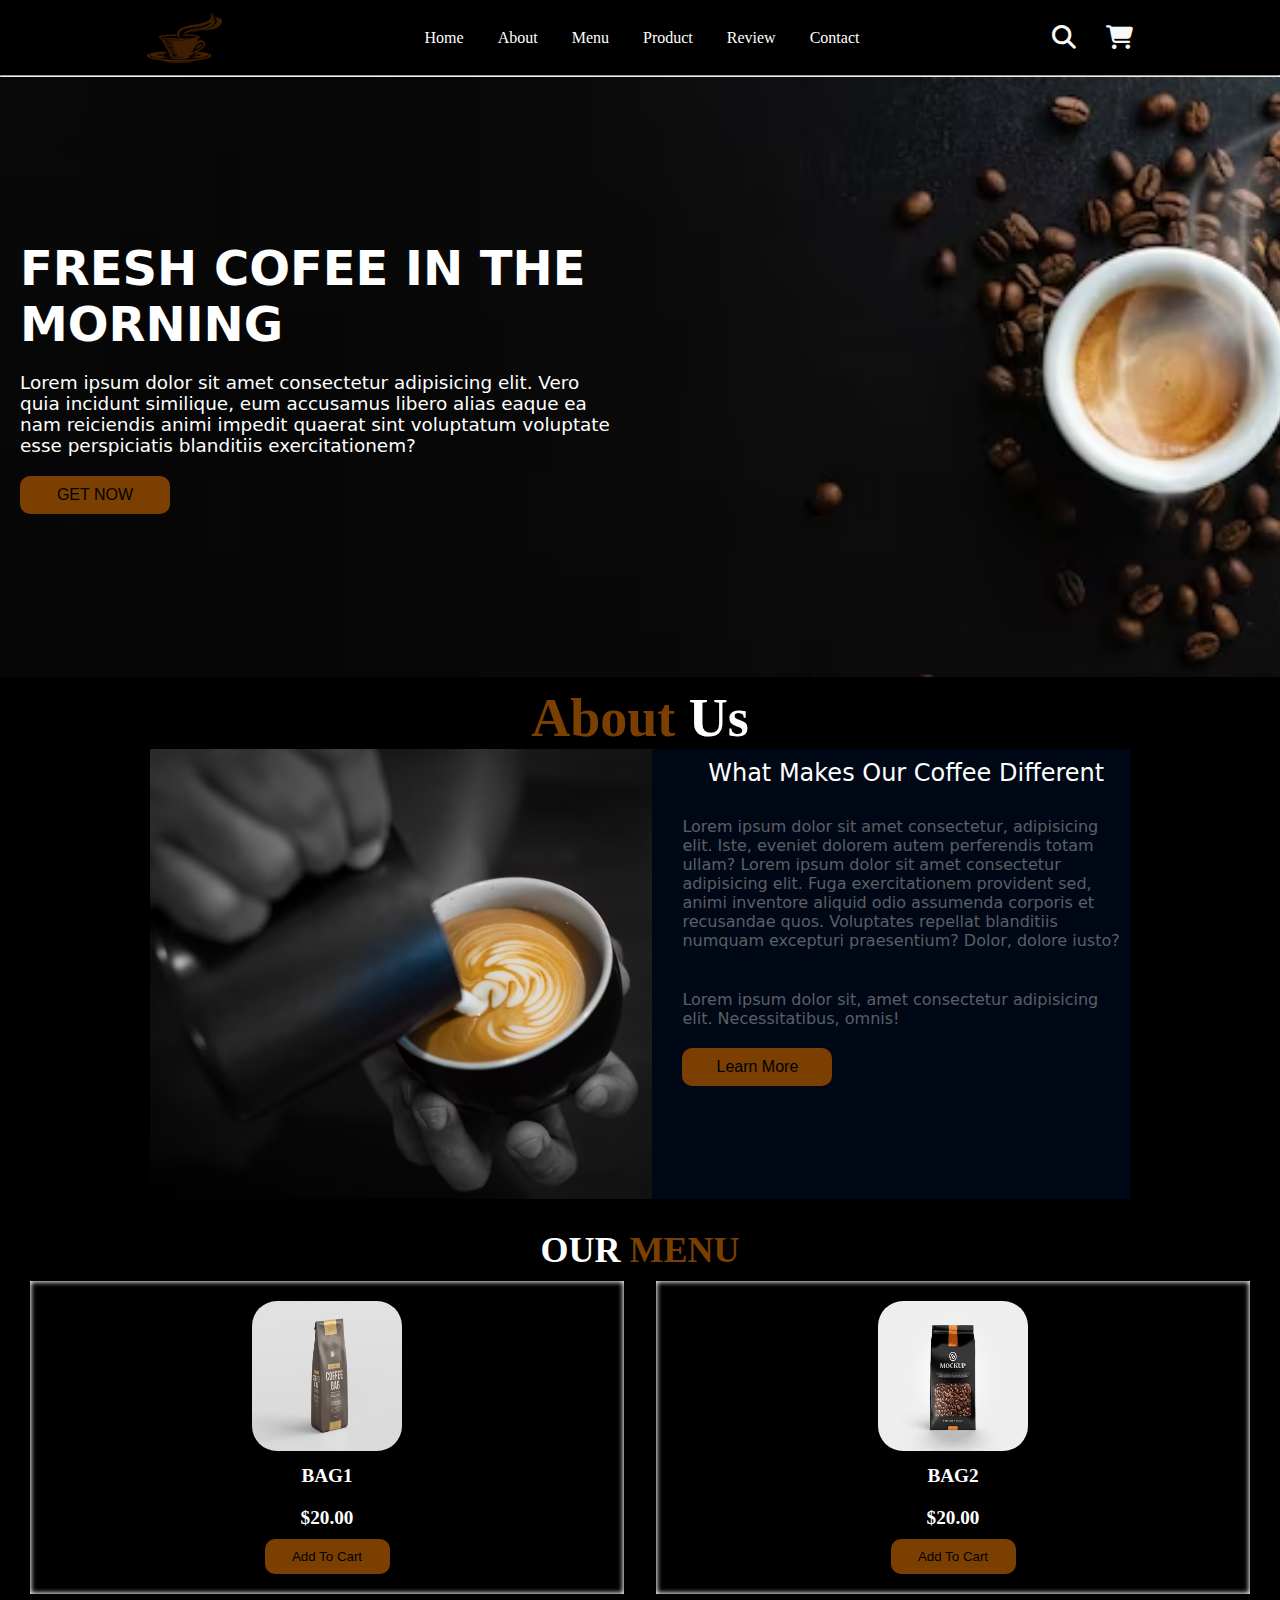
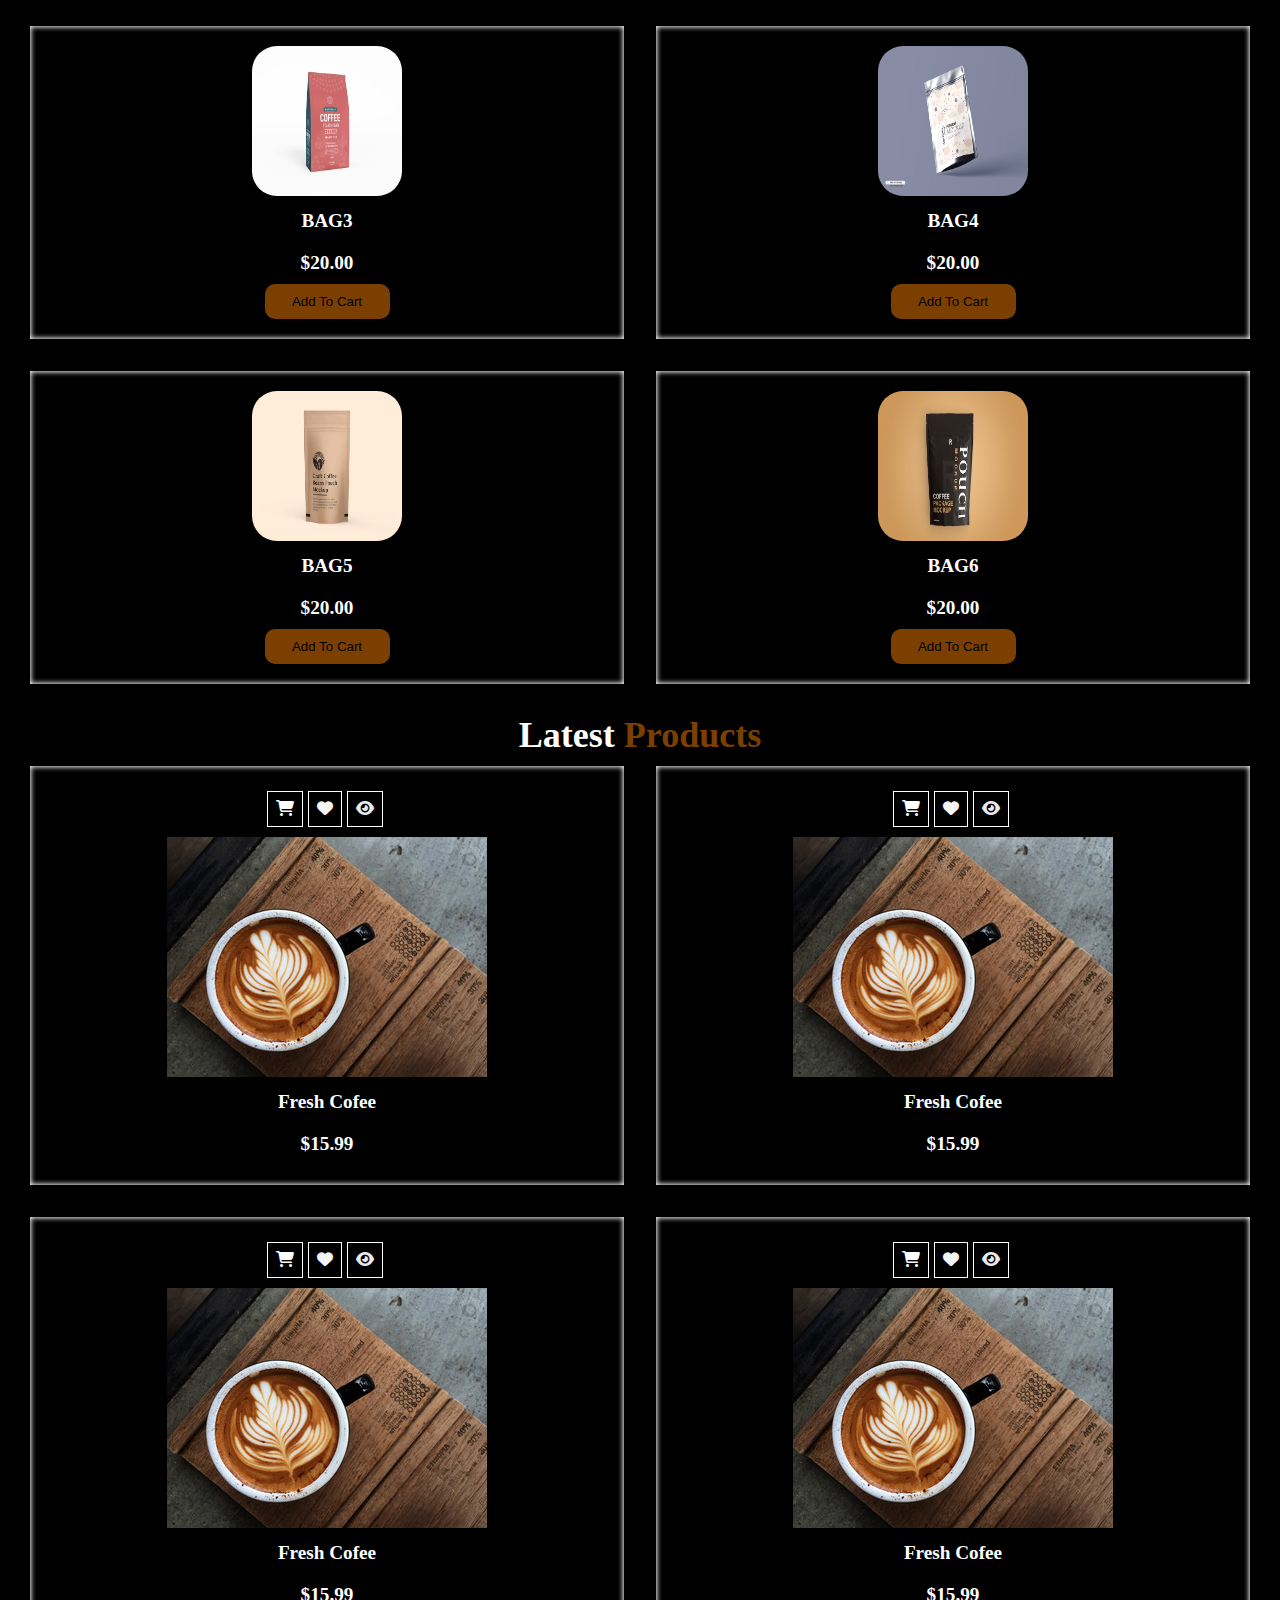
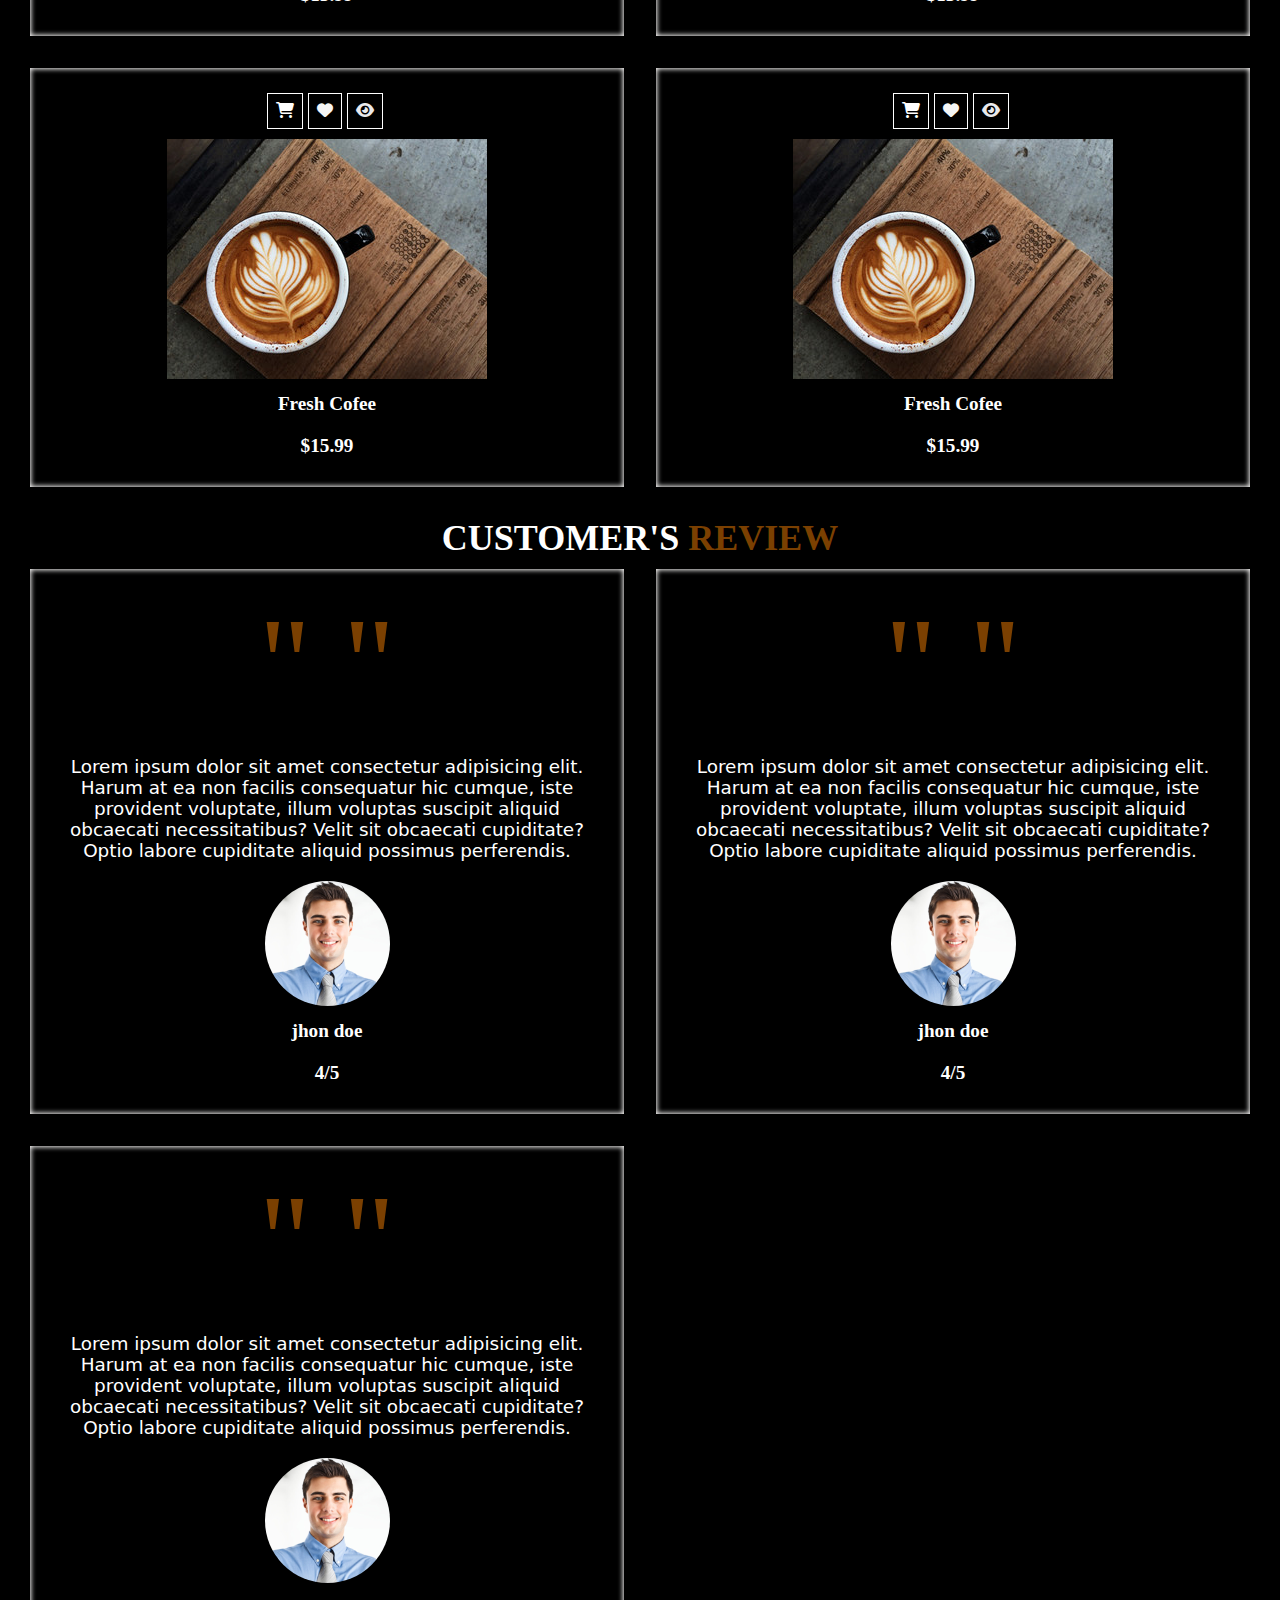
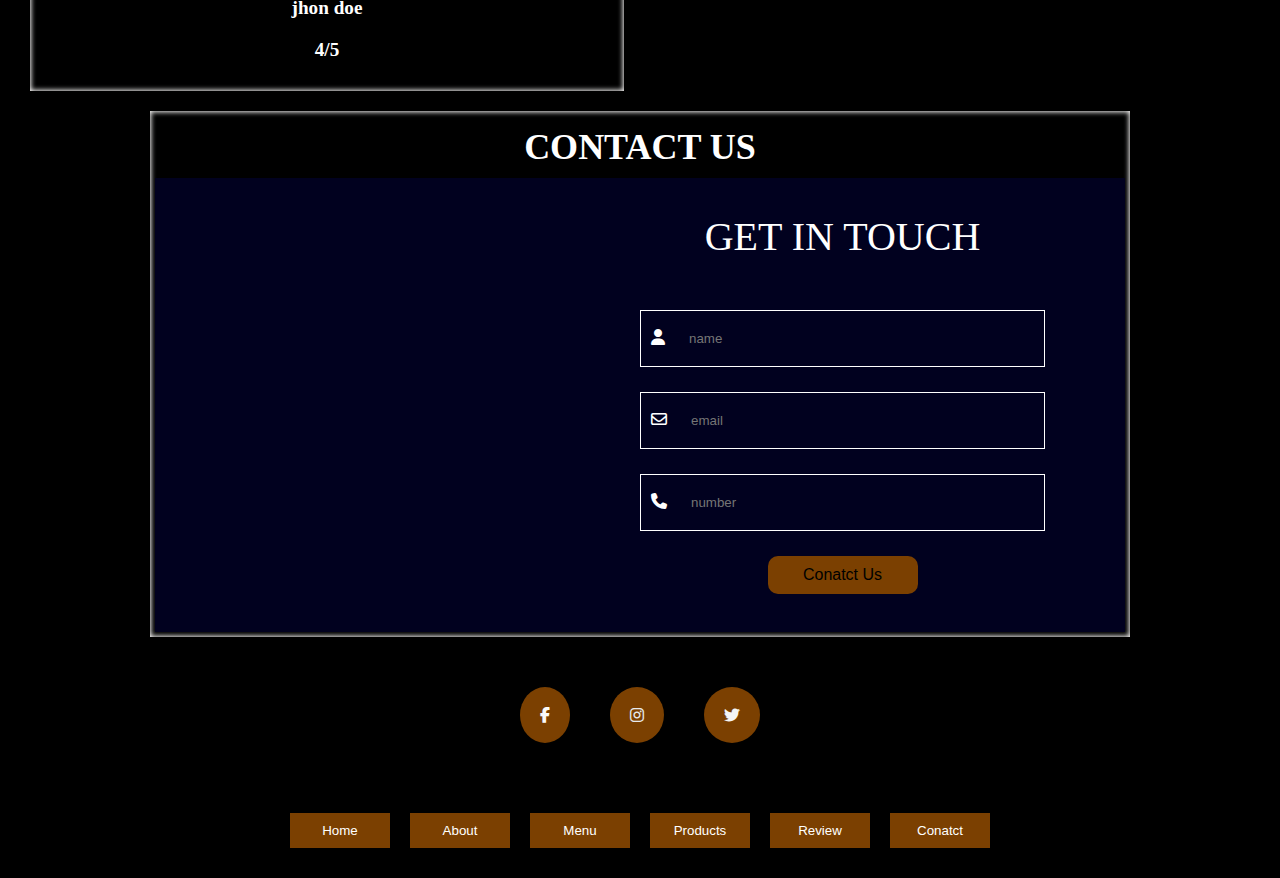
<file: index.html>
<!DOCTYPE html>
<html lang="en">

<head>
    <meta charset="UTF-8">
    <meta name="viewport" content="width=device-width, initial-scale=1.0">
    <title>Document</title>
    <link rel="stylesheet" href="home.css">
    <link rel="stylesheet" href="https://cdnjs.cloudflare.com/ajax/libs/font-awesome/6.4.0/css/all.min.css">
</head>

<body>
    <nav class="navbar">
       
       
        <div class="logo-container"> <img src="logo.png" alt="" class="logo"></div>
        <div class="list">
            <ul>
            <a href="#home">Home</a>
            <a href="#about">About</a>
            <a href="#menu">Menu</a>
            <a href="#product">Product</a>
            <a href="#review">Review</a>
            <a href="#contact">Contact</a>

            </ul>
        </div>
        <div class="right-box"><i class="fa-solid fa-magnifying-glass search fa-xl" style="color: #fafafa;"></i>
            <i class="fa-solid fa-cart-shopping fa-xl" style="color: #f7f7f7;"></i>
            <div class="icon"> <i class="fa-solid fa-bars fa-xl nav-icon right-box" style="color: #e4e7ec;"></i></div>
                
        </div>
        <!-- <div class="option-container">
            <div class="list2">
                 <li>Home</li>
                 <li>About</li>
                 <li>Menu</li>
                 <li>Products</li>
                 <li>Review</li>
                 <li>Conatct</li>
             </div> -->
       
    </nav>
    <div class="option-container">
        <div class="list2">
            <a href="#home">Home</a>
            <a href="#about">About</a>
            <a href="#menu">Menu</a>
            <a href="#product">Product</a>
            <a href="#review">Review</a>
            <a href="#contact">Contact</a>
            
         </div>
    </div>
    <hr>
    <header id="home">
        <div class="textbox">

            <h1>FRESH COFEE IN THE MORNING </h1>
            <p>Lorem ipsum dolor sit amet consectetur adipisicing elit. Vero quia incidunt similique, eum accusamus
                libero
                alias eaque ea nam reiciendis animi impedit quaerat sint voluptatum voluptate esse perspiciatis
                blanditiis
                exercitationem?</p>
            <button class="get">GET NOW</button>
        </div>
    </header>
    <div class="about" id="about">
        <div class="about-text">
            <h2>About <span class="us">Us</span></h2>
        </div>
        <div class="content">
            <div class="image"></div>
            <div class="text-content">
                <p class="head">What Makes Our Coffee Different</p>
                <p class="body">Lorem ipsum dolor sit amet consectetur, adipisicing elit. Iste, eveniet dolorem autem
                    perferendis totam ullam? Lorem ipsum dolor sit amet consectetur adipisicing elit. Fuga
                    exercitationem provident sed, animi inventore aliquid odio assumenda corporis et recusandae quos.
                    Voluptates repellat blanditiis numquam excepturi praesentium? Dolor, dolore iusto?</p>
                <p class="body">Lorem ipsum dolor sit, amet consectetur adipisicing elit. Necessitatibus, omnis!</p>
                <button class="get">Learn More</button>
            </div>
        </div>
    </div>
    <div class="menu-section" id="menu">
        <div class="our-menu">
            <h2>OUR <SPan class="menu">MENU</SPan></h2>
        </div>

        <div class="box-container">

            <div class="product">
                <img src="bag1.avif" alt="" class="thumb">
                <div class="description">BAG1</div>
                <div class="price">$20.00</div>
                <button class="add">Add To Cart</button>
            </div>

            <div class="product">
                <img src="bag2.avif" alt="" class="thumb">
                <div class="description">BAG2</div>
                <div class="price">$20.00</div>
                <button class="add">Add To Cart</button>
            </div>

            <div class="product">
                <img src="bag3.avif" alt="" class="thumb">
                <div class="description">BAG3</div>
                <div class="price">$20.00</div>
                <button class="add">Add To Cart</button>
            </div>

            <div class="product">
                <img src="bag4.avif" alt="" class="thumb">
                <div class="description">BAG4</div>
                <div class="price">$20.00</div>
                <button class="add">Add To Cart</button>
            </div>

            <div class="product">
                <img src="bag5.avif" alt="" class="thumb">
                <div class="description">BAG5</div>
                <div class="price">$20.00</div>
                <button class="add">Add To Cart</button>
            </div>

            <div class="product">
                <img src="bag6.avif" alt="" class="thumb">
                <div class="description">BAG6</div>
                <div class="price">$20.00</div>
                <button class="add">Add To Cart</button>
            </div>

        </div>


    </div>

    <div class="product-section menu-section" id="product">
        <div class="our-menu">
            <h2>Latest <SPan class="menu">Products</SPan></h2>
        </div>
        <div class="box-container">
            <div class="product1">
                <div class="top-icons">
                    <div class="cart border cursor"><i class="fa-solid fa-cart-shopping" style="color: #ffffff;"></i>
                    </div>
                    <div class="heart border cursor"><i class="fa-solid fa-heart" style="color: #f5f5f5;"></i></div>
                    <div class="eye border cursor"><i class="fa-solid fa-eye" style="color: #eaeaec;"></i></div>
                </div>
                <img src="coffee.jpg" alt="">
                <div class="description">Fresh Cofee</div>
                <div class="price">$15.99</div>

            </div>
            <div class="product1">
                <div class="top-icons">
                    <div class="cart border"><i class="fa-solid fa-cart-shopping" style="color: #ffffff;"></i></div>
                    <div class="heart border"><i class="fa-solid fa-heart" style="color: #f5f5f5;"></i></div>
                    <div class="eye border"><i class="fa-solid fa-eye" style="color: #eaeaec;"></i></div>
                </div>
                <img src="coffee.jpg" alt="">
                <div class="description">Fresh Cofee</div>
                <div class="price">$15.99</div>

            </div>
            <div class="product1">
                <div class="top-icons">
                    <div class="cart border"><i class="fa-solid fa-cart-shopping" style="color: #ffffff;"></i></div>
                    <div class="heart border"><i class="fa-solid fa-heart" style="color: #f5f5f5;"></i></div>
                    <div class="eye border"><i class="fa-solid fa-eye" style="color: #eaeaec;"></i></div>
                </div>
                <img src="coffee.jpg" alt="">
                <div class="description">Fresh Cofee</div>
                <div class="price">$15.99</div>

            </div>
            <div class="product1">
                <div class="top-icons">
                    <div class="cart border"><i class="fa-solid fa-cart-shopping" style="color: #ffffff;"></i></div>
                    <div class="heart border"><i class="fa-solid fa-heart" style="color: #f5f5f5;"></i></div>
                    <div class="eye border"><i class="fa-solid fa-eye" style="color: #eaeaec;"></i></div>
                </div>
                <img src="coffee.jpg" alt="">
                <div class="description">Fresh Cofee</div>
                <div class="price">$15.99</div>

            </div>
            <div class="product1">
                <div class="top-icons">
                    <div class="cart border"><i class="fa-solid fa-cart-shopping" style="color: #ffffff;"></i></div>
                    <div class="heart border"><i class="fa-solid fa-heart" style="color: #f5f5f5;"></i></div>
                    <div class="eye border"><i class="fa-solid fa-eye" style="color: #eaeaec;"></i></div>
                </div>
                <img src="coffee.jpg" alt="">
                <div class="description">Fresh Cofee</div>
                <div class="price">$15.99</div>

            </div>
            <div class="product1">
                <div class="top-icons">
                    <div class="cart border"><i class="fa-solid fa-cart-shopping" style="color: #ffffff;"></i></div>
                    <div class="heart border"><i class="fa-solid fa-heart" style="color: #f5f5f5;"></i></div>
                    <div class="eye border"><i class="fa-solid fa-eye" style="color: #eaeaec;"></i></div>
                </div>
                <img src="coffee.jpg" alt="">
                <div class="description">Fresh Cofee</div>
                <div class="price">$15.99</div>

            </div>
        </div>

    </div>
    <div class="review-section menu-section" id="review">
        <div class="review-header brown">
            <h2>CUSTOMER'S <span class="brown">REVIEW</span></h2>
        </div>
        <div class="review-container">
            <div class="review">
                <div class="colin brown">" "</div>
                <div class="review-text white">
                    <p>Lorem ipsum dolor sit amet consectetur adipisicing elit. Harum at ea non facilis consequatur hic
                        cumque, iste provident voluptate, illum voluptas suscipit aliquid obcaecati necessitatibus?
                        Velit
                        sit obcaecati cupiditate? Optio labore cupiditate aliquid possimus perferendis.</p>
                </div>
                <img src="jhon doe.jpg" alt="" class="picture">
                <div class="name white">jhon doe</div>
                <div class="rating white">4/5</div>
            </div>

            <div class="review">
                <div class="colin brown">" "</div>
                <div class="review-text white">
                    <p>Lorem ipsum dolor sit amet consectetur adipisicing elit. Harum at ea non facilis consequatur hic
                        cumque, iste provident voluptate, illum voluptas suscipit aliquid obcaecati necessitatibus?
                        Velit
                        sit obcaecati cupiditate? Optio labore cupiditate aliquid possimus perferendis.</p>
                </div>
                <img src="jhon doe.jpg" alt="" class="picture">
                <div class="name white">jhon doe</div>
                <div class="rating white">4/5</div>
            </div>

            <div class="review">
                <div class="colin brown">" "</div>
                <div class="review-text white">
                    <p>Lorem ipsum dolor sit amet consectetur adipisicing elit. Harum at ea non facilis consequatur hic
                        cumque, iste provident voluptate, illum voluptas suscipit aliquid obcaecati necessitatibus?
                        Velit
                        sit obcaecati cupiditate? Optio labore cupiditate aliquid possimus perferendis.</p>
                </div>
                <img src="jhon doe.jpg" alt="" class="picture">
                <div class="name white">jhon doe</div>
                <div class="rating white">4/5</div>
            </div>
        </div>
    </div>
    <div class="contact" id="contact">
        <div class="head">
            <h2>CONTACT <SPAn>US</SPAn></h2>
        </div>
        <div class="contact-container">

            <div class="map"><iframe class="map2"
                    src="https://www.google.com/maps/embed?pb=!1m18!1m12!1m3!1d14483.627668302954!2d67.02526040647682!3d24.832856673981677!2m3!1f0!2f0!3f0!3m2!1i1024!2i768!4f13.1!3m3!1m2!1s0x3eb33dc61b4f71d1%3A0x4e2daff1a9ab25e2!2sCliff%20Shopping%20Mall!5e0!3m2!1sen!2s!4v1688999834595!5m2!1sen!2s"
                    width="600" height="450" style="border:0;" allowfullscreen="" loading="lazy"
                    referrerpolicy="no-referrer-when-downgrade"></iframe></div>

            <div class="info">
                <div class="touch white">GET IN TOUCH</div>
                <form action="">

                    <div class="NAME border padd">
                        <i class="fa-solid fa-user" style="color: #ffffff;"></i> <input type="text" placeholder="name">
                    </div>
                    <div class="email border padd"><i class="fa-regular fa-envelope" style="color: #ffffff;"></i>
                        <input type="email" placeholder="email">
                    </div>
                    <div class="number border padd"><i class="fa-solid fa-phone" style="color: #ffffff;"></i>
                        <input type="number" placeholder="number">
                    </div>
                    <div class="contact-button"><button class="get">Conatct Us</button></div>
                </form>
            </div>

        </div>

    </div>
    <footer>
        <div class="social">
            <i class="fa-brands fa-facebook-f" style="color: #fafafa;"></i>
            <i class="fa-brands fa-instagram" style="color: #e7eaee;"></i>
            <i class="fa-brands fa-twitter" style="color: #f4f5f6;"></i>

        </div>
        <div class="nav2">
            <button>Home</button>
            <button>About</button>
            <button>Menu</button>
            <button>Products</button>
            <button>Review</button>
            <button>Conatct</button>


        </div>
        <div class="cc"></div>
    </footer>
    <script src="js.js"></script>
</body>

</html>
</file>
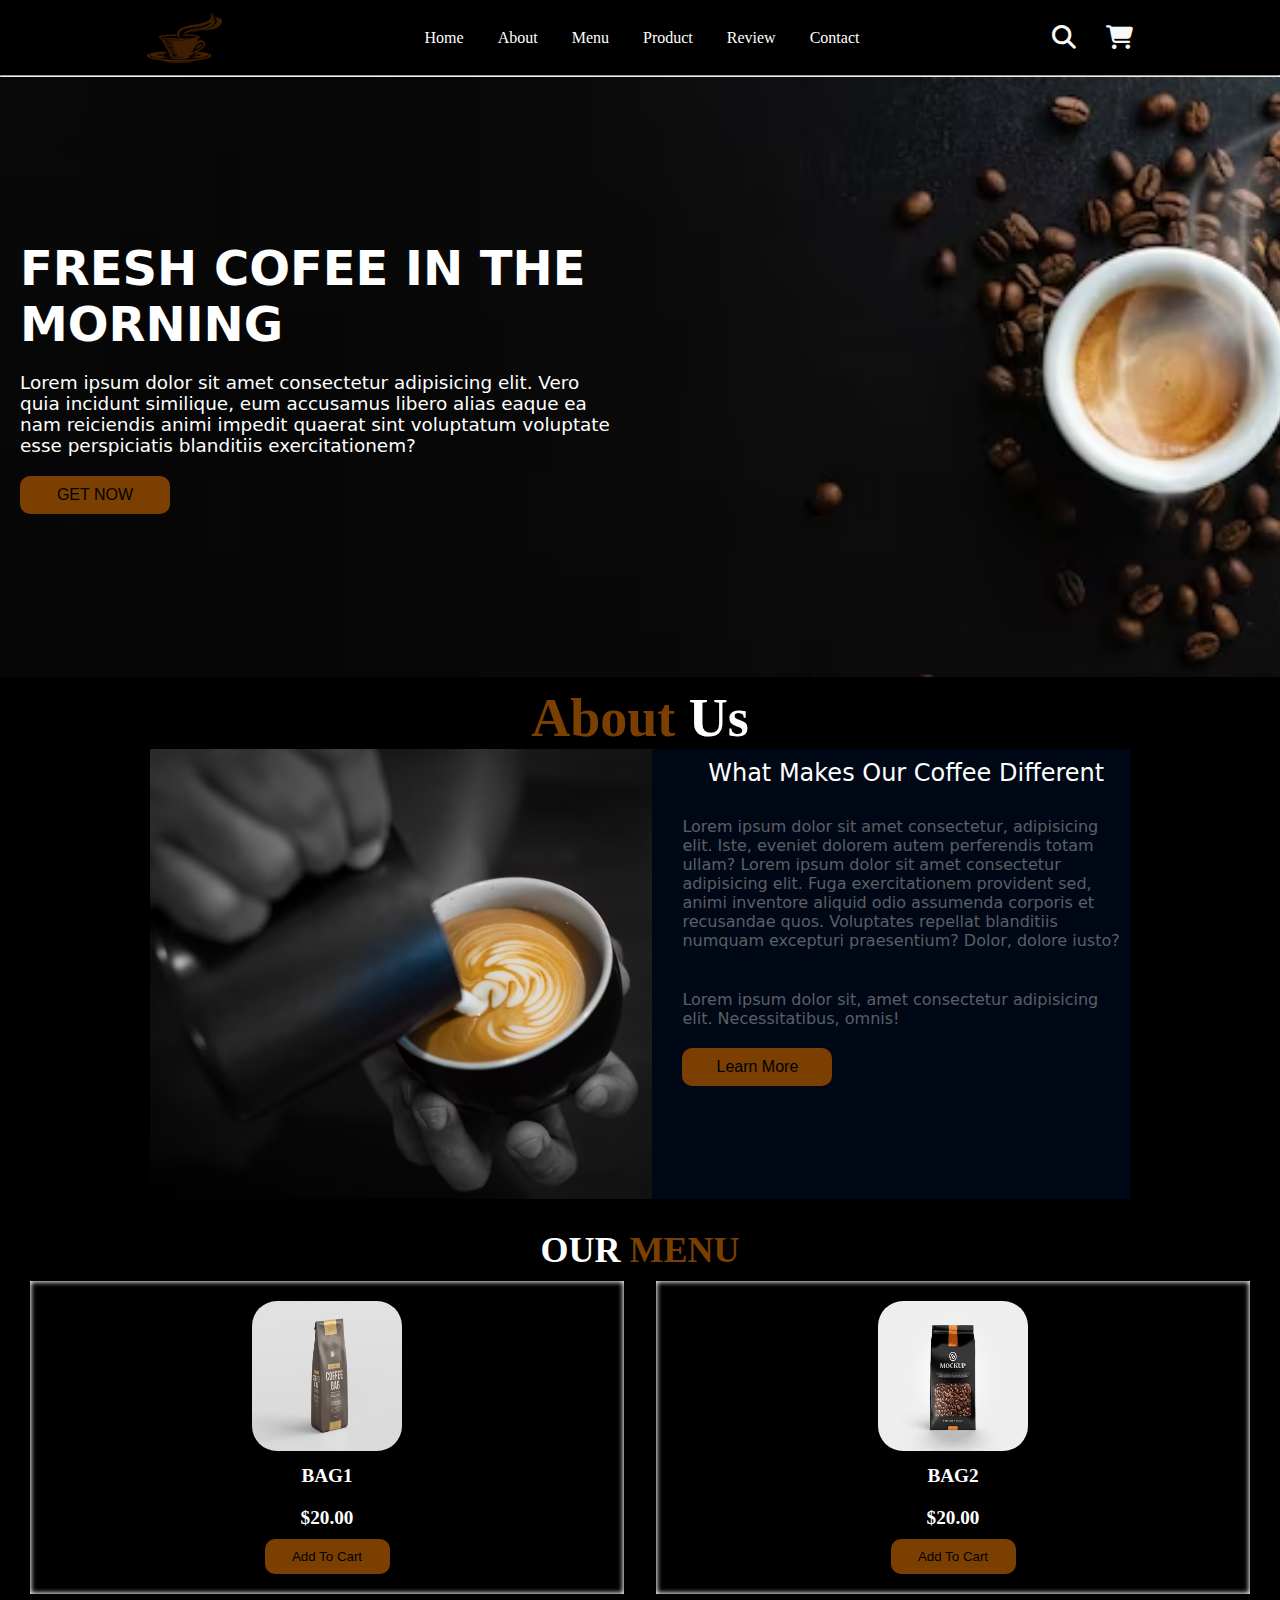
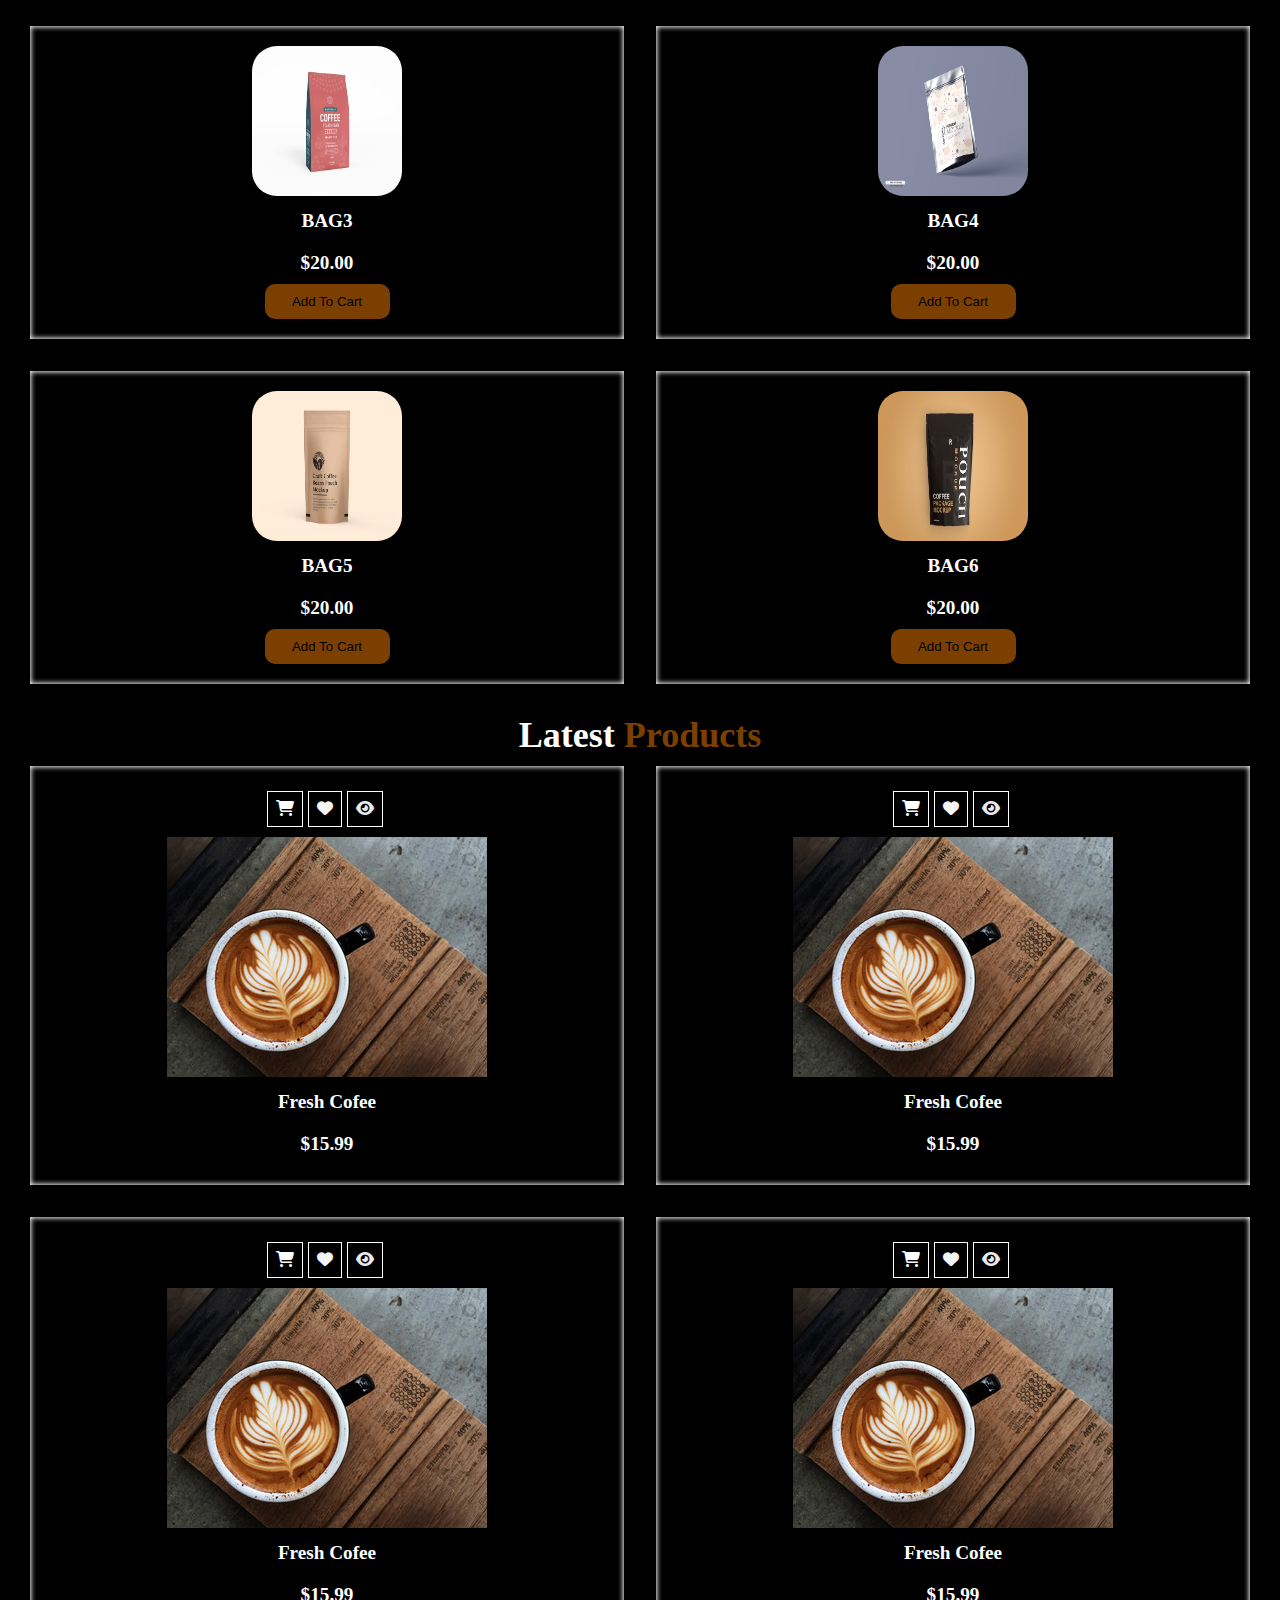
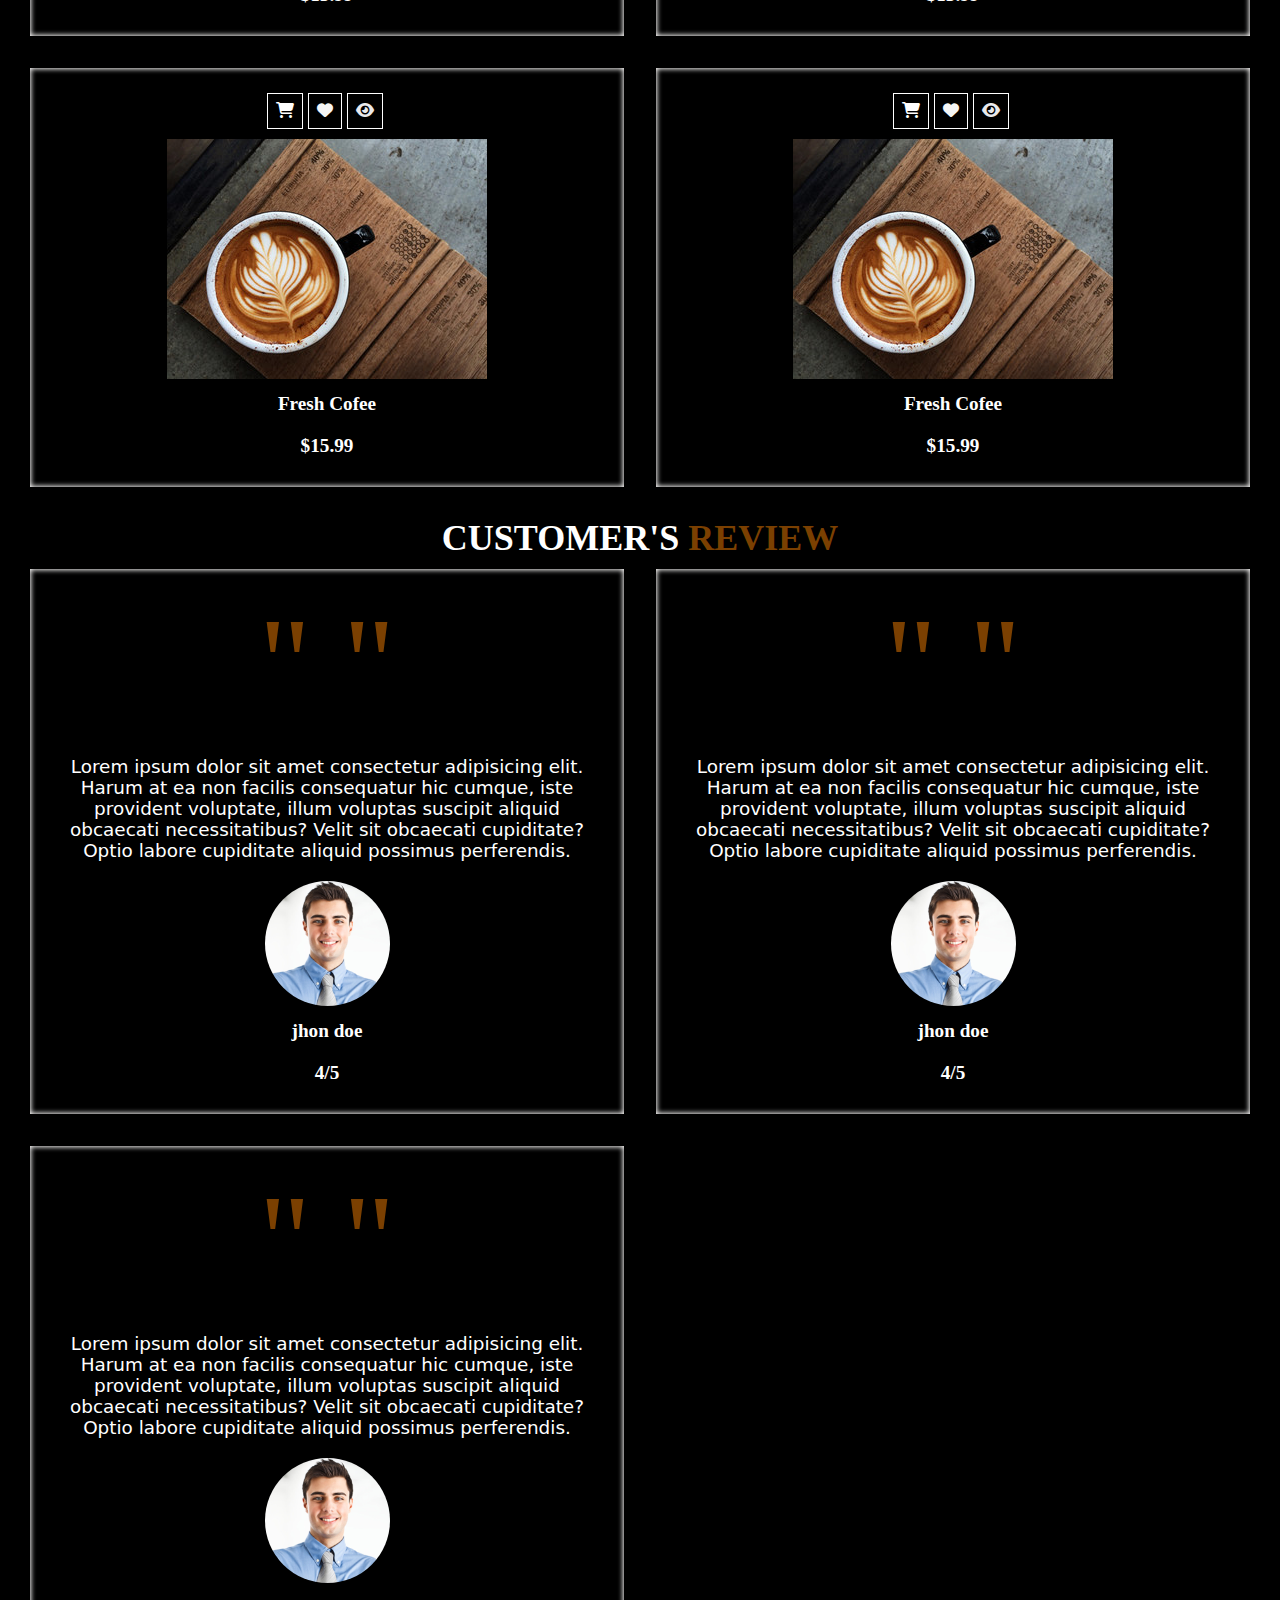
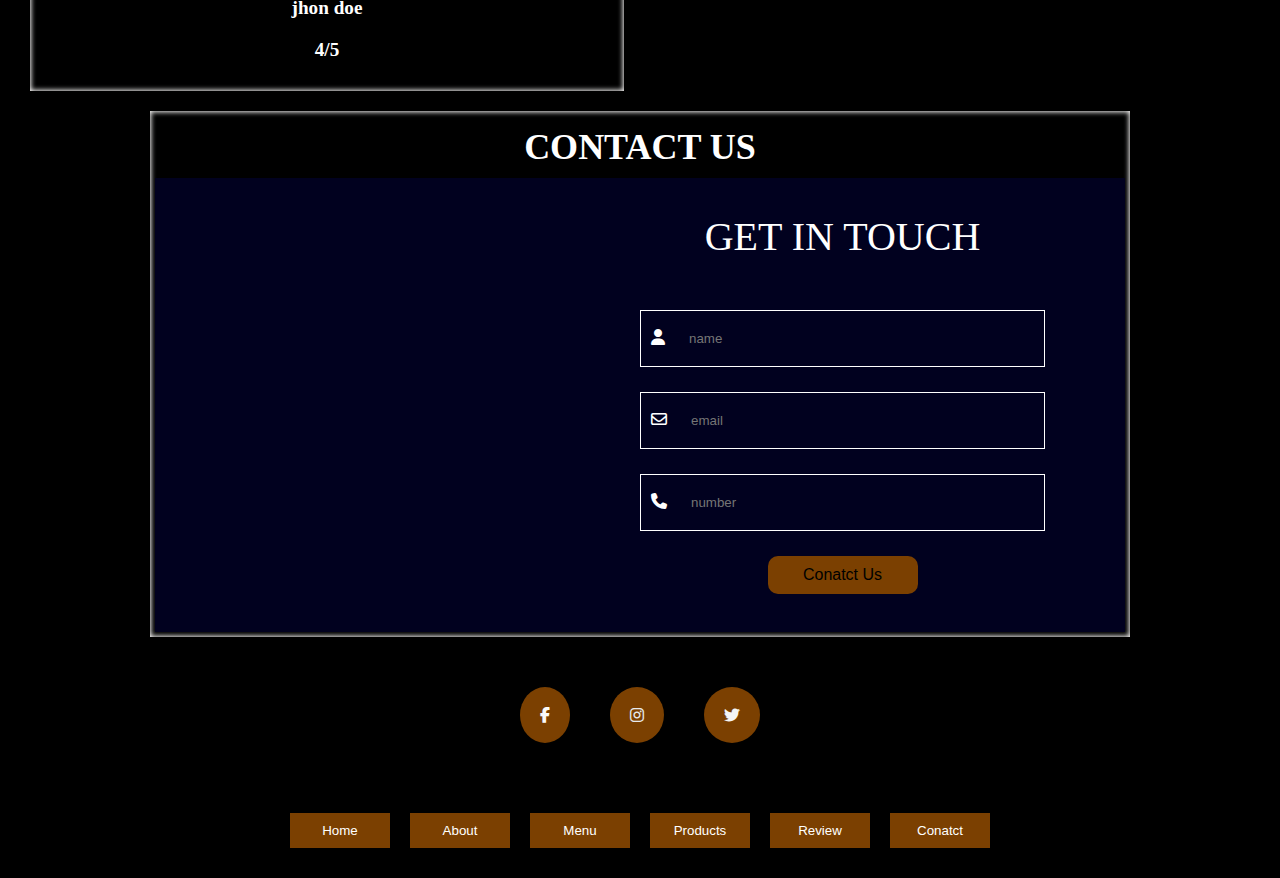
<file: home.html>
<!DOCTYPE html>
<html lang="en">

<head>
    <meta charset="UTF-8">
    <meta name="viewport" content="width=device-width, initial-scale=1.0">
    <title>Document</title>
    <link rel="stylesheet" href="home.css">
    <link rel="stylesheet" href="https://cdnjs.cloudflare.com/ajax/libs/font-awesome/6.4.0/css/all.min.css">
</head>

<body>
    <nav class="navbar">
       
       
        <div class="logo-container"> <img src="logo.png" alt="" class="logo"></div>
        <div class="list">
            <ul>
            <a href="#home">Home</a>
            <a href="#about">About</a>
            <a href="#menu">Menu</a>
            <a href="#product">Product</a>
            <a href="#review">Review</a>
            <a href="#contact">Contact</a>

            </ul>
        </div>
        <div class="right-box"><i class="fa-solid fa-magnifying-glass search fa-xl" style="color: #fafafa;"></i>
            <i class="fa-solid fa-cart-shopping fa-xl" style="color: #f7f7f7;"></i>
            <div class="icon"> <i class="fa-solid fa-bars fa-xl nav-icon right-box" style="color: #e4e7ec;"></i></div>
                
        </div>
        <!-- <div class="option-container">
            <div class="list2">
                 <li>Home</li>
                 <li>About</li>
                 <li>Menu</li>
                 <li>Products</li>
                 <li>Review</li>
                 <li>Conatct</li>
             </div> -->
       
    </nav>
    <div class="option-container">
        <div class="list2">
            <a href="#home">Home</a>
            <a href="#about">About</a>
            <a href="#menu">Menu</a>
            <a href="#product">Product</a>
            <a href="#review">Review</a>
            <a href="#contact">Contact</a>
            
         </div>
    </div>
    <hr>
    <header id="home">
        <div class="textbox">

            <h1>FRESH COFEE IN THE MORNING </h1>
            <p>Lorem ipsum dolor sit amet consectetur adipisicing elit. Vero quia incidunt similique, eum accusamus
                libero
                alias eaque ea nam reiciendis animi impedit quaerat sint voluptatum voluptate esse perspiciatis
                blanditiis
                exercitationem?</p>
            <button class="get">GET NOW</button>
        </div>
    </header>
    <div class="about" id="about">
        <div class="about-text">
            <h2>About <span class="us">Us</span></h2>
        </div>
        <div class="content">
            <div class="image"></div>
            <div class="text-content">
                <p class="head">What Makes Our Coffee Different</p>
                <p class="body">Lorem ipsum dolor sit amet consectetur, adipisicing elit. Iste, eveniet dolorem autem
                    perferendis totam ullam? Lorem ipsum dolor sit amet consectetur adipisicing elit. Fuga
                    exercitationem provident sed, animi inventore aliquid odio assumenda corporis et recusandae quos.
                    Voluptates repellat blanditiis numquam excepturi praesentium? Dolor, dolore iusto?</p>
                <p class="body">Lorem ipsum dolor sit, amet consectetur adipisicing elit. Necessitatibus, omnis!</p>
                <button class="get">Learn More</button>
            </div>
        </div>
    </div>
    <div class="menu-section" id="menu">
        <div class="our-menu">
            <h2>OUR <SPan class="menu">MENU</SPan></h2>
        </div>

        <div class="box-container">

            <div class="product">
                <img src="bag1.avif" alt="" class="thumb">
                <div class="description">BAG1</div>
                <div class="price">$20.00</div>
                <button class="add">Add To Cart</button>
            </div>

            <div class="product">
                <img src="bag2.avif" alt="" class="thumb">
                <div class="description">BAG2</div>
                <div class="price">$20.00</div>
                <button class="add">Add To Cart</button>
            </div>

            <div class="product">
                <img src="bag3.avif" alt="" class="thumb">
                <div class="description">BAG3</div>
                <div class="price">$20.00</div>
                <button class="add">Add To Cart</button>
            </div>

            <div class="product">
                <img src="bag4.avif" alt="" class="thumb">
                <div class="description">BAG4</div>
                <div class="price">$20.00</div>
                <button class="add">Add To Cart</button>
            </div>

            <div class="product">
                <img src="bag5.avif" alt="" class="thumb">
                <div class="description">BAG5</div>
                <div class="price">$20.00</div>
                <button class="add">Add To Cart</button>
            </div>

            <div class="product">
                <img src="bag6.avif" alt="" class="thumb">
                <div class="description">BAG6</div>
                <div class="price">$20.00</div>
                <button class="add">Add To Cart</button>
            </div>

        </div>


    </div>

    <div class="product-section menu-section" id="product">
        <div class="our-menu">
            <h2>Latest <SPan class="menu">Products</SPan></h2>
        </div>
        <div class="box-container">
            <div class="product1">
                <div class="top-icons">
                    <div class="cart border cursor"><i class="fa-solid fa-cart-shopping" style="color: #ffffff;"></i>
                    </div>
                    <div class="heart border cursor"><i class="fa-solid fa-heart" style="color: #f5f5f5;"></i></div>
                    <div class="eye border cursor"><i class="fa-solid fa-eye" style="color: #eaeaec;"></i></div>
                </div>
                <img src="coffee.jpg" alt="">
                <div class="description">Fresh Cofee</div>
                <div class="price">$15.99</div>

            </div>
            <div class="product1">
                <div class="top-icons">
                    <div class="cart border"><i class="fa-solid fa-cart-shopping" style="color: #ffffff;"></i></div>
                    <div class="heart border"><i class="fa-solid fa-heart" style="color: #f5f5f5;"></i></div>
                    <div class="eye border"><i class="fa-solid fa-eye" style="color: #eaeaec;"></i></div>
                </div>
                <img src="coffee.jpg" alt="">
                <div class="description">Fresh Cofee</div>
                <div class="price">$15.99</div>

            </div>
            <div class="product1">
                <div class="top-icons">
                    <div class="cart border"><i class="fa-solid fa-cart-shopping" style="color: #ffffff;"></i></div>
                    <div class="heart border"><i class="fa-solid fa-heart" style="color: #f5f5f5;"></i></div>
                    <div class="eye border"><i class="fa-solid fa-eye" style="color: #eaeaec;"></i></div>
                </div>
                <img src="coffee.jpg" alt="">
                <div class="description">Fresh Cofee</div>
                <div class="price">$15.99</div>

            </div>
            <div class="product1">
                <div class="top-icons">
                    <div class="cart border"><i class="fa-solid fa-cart-shopping" style="color: #ffffff;"></i></div>
                    <div class="heart border"><i class="fa-solid fa-heart" style="color: #f5f5f5;"></i></div>
                    <div class="eye border"><i class="fa-solid fa-eye" style="color: #eaeaec;"></i></div>
                </div>
                <img src="coffee.jpg" alt="">
                <div class="description">Fresh Cofee</div>
                <div class="price">$15.99</div>

            </div>
            <div class="product1">
                <div class="top-icons">
                    <div class="cart border"><i class="fa-solid fa-cart-shopping" style="color: #ffffff;"></i></div>
                    <div class="heart border"><i class="fa-solid fa-heart" style="color: #f5f5f5;"></i></div>
                    <div class="eye border"><i class="fa-solid fa-eye" style="color: #eaeaec;"></i></div>
                </div>
                <img src="coffee.jpg" alt="">
                <div class="description">Fresh Cofee</div>
                <div class="price">$15.99</div>

            </div>
            <div class="product1">
                <div class="top-icons">
                    <div class="cart border"><i class="fa-solid fa-cart-shopping" style="color: #ffffff;"></i></div>
                    <div class="heart border"><i class="fa-solid fa-heart" style="color: #f5f5f5;"></i></div>
                    <div class="eye border"><i class="fa-solid fa-eye" style="color: #eaeaec;"></i></div>
                </div>
                <img src="coffee.jpg" alt="">
                <div class="description">Fresh Cofee</div>
                <div class="price">$15.99</div>

            </div>
        </div>

    </div>
    <div class="review-section menu-section" id="review">
        <div class="review-header brown">
            <h2>CUSTOMER'S <span class="brown">REVIEW</span></h2>
        </div>
        <div class="review-container">
            <div class="review">
                <div class="colin brown">" "</div>
                <div class="review-text white">
                    <p>Lorem ipsum dolor sit amet consectetur adipisicing elit. Harum at ea non facilis consequatur hic
                        cumque, iste provident voluptate, illum voluptas suscipit aliquid obcaecati necessitatibus?
                        Velit
                        sit obcaecati cupiditate? Optio labore cupiditate aliquid possimus perferendis.</p>
                </div>
                <img src="jhon doe.jpg" alt="" class="picture">
                <div class="name white">jhon doe</div>
                <div class="rating white">4/5</div>
            </div>

            <div class="review">
                <div class="colin brown">" "</div>
                <div class="review-text white">
                    <p>Lorem ipsum dolor sit amet consectetur adipisicing elit. Harum at ea non facilis consequatur hic
                        cumque, iste provident voluptate, illum voluptas suscipit aliquid obcaecati necessitatibus?
                        Velit
                        sit obcaecati cupiditate? Optio labore cupiditate aliquid possimus perferendis.</p>
                </div>
                <img src="jhon doe.jpg" alt="" class="picture">
                <div class="name white">jhon doe</div>
                <div class="rating white">4/5</div>
            </div>

            <div class="review">
                <div class="colin brown">" "</div>
                <div class="review-text white">
                    <p>Lorem ipsum dolor sit amet consectetur adipisicing elit. Harum at ea non facilis consequatur hic
                        cumque, iste provident voluptate, illum voluptas suscipit aliquid obcaecati necessitatibus?
                        Velit
                        sit obcaecati cupiditate? Optio labore cupiditate aliquid possimus perferendis.</p>
                </div>
                <img src="jhon doe.jpg" alt="" class="picture">
                <div class="name white">jhon doe</div>
                <div class="rating white">4/5</div>
            </div>
        </div>
    </div>
    <div class="contact" id="contact">
        <div class="head">
            <h2>CONTACT <SPAn>US</SPAn></h2>
        </div>
        <div class="contact-container">

            <div class="map"><iframe class="map2"
                    src="https://www.google.com/maps/embed?pb=!1m18!1m12!1m3!1d14483.627668302954!2d67.02526040647682!3d24.832856673981677!2m3!1f0!2f0!3f0!3m2!1i1024!2i768!4f13.1!3m3!1m2!1s0x3eb33dc61b4f71d1%3A0x4e2daff1a9ab25e2!2sCliff%20Shopping%20Mall!5e0!3m2!1sen!2s!4v1688999834595!5m2!1sen!2s"
                    width="600" height="450" style="border:0;" allowfullscreen="" loading="lazy"
                    referrerpolicy="no-referrer-when-downgrade"></iframe></div>

            <div class="info">
                <div class="touch white">GET IN TOUCH</div>
                <form action="">

                    <div class="NAME border padd">
                        <i class="fa-solid fa-user" style="color: #ffffff;"></i> <input type="text" placeholder="name">
                    </div>
                    <div class="email border padd"><i class="fa-regular fa-envelope" style="color: #ffffff;"></i>
                        <input type="email" placeholder="email">
                    </div>
                    <div class="number border padd"><i class="fa-solid fa-phone" style="color: #ffffff;"></i>
                        <input type="number" placeholder="number">
                    </div>
                    <div class="contact-button"><button class="get">Conatct Us</button></div>
                </form>
            </div>

        </div>

    </div>
    <footer>
        <div class="social">
            <i class="fa-brands fa-facebook-f" style="color: #fafafa;"></i>
            <i class="fa-brands fa-instagram" style="color: #e7eaee;"></i>
            <i class="fa-brands fa-twitter" style="color: #f4f5f6;"></i>

        </div>
        <div class="nav2">
            <button>Home</button>
            <button>About</button>
            <button>Menu</button>
            <button>Products</button>
            <button>Review</button>
            <button>Conatct</button>


        </div>
        <div class="cc"></div>
    </footer>
    <script src="js.js"></script>
</body>

</html>
</file>
<file: home.css>
* {
    margin: 0;
}

body {
    background-color: black;
    /* padding: 100px; */
}

nav {
    display: flex;
    justify-content: space-evenly;
    height: 75px;
}

.logo-container {
    display: flex;
    justify-content: center;
    align-items: center;

}

.logo {
    width: 75px;
    height: 50px;
}

.list {
    display: flex;
    justify-content: center;
    align-items: center;

}

nav  a{
    display: inline;
    padding: 15px;
    text-decoration: none;
    color: white;
    list-style: none;
}

nav a:hover{
    color: rgb(100, 52, 15);
    text-decoration:underline ;
    transition: linear 0.2s;
    
}


.right-box {
    display: flex;
    justify-content: center;
    align-items: center;
}

.search {
    padding: 30px;
}

header {
    display: flex;
    background-image: url("header.avif ");
    width: 100%;
    background-size: cover;
    height: 600px;
    background-repeat: no-repeat;
    /* justify-content: center; */
    align-items: center;
}

.textbox {
    margin: 20px;
    max-width: 600px;
    max-height: 600px;
}

h1,
p {
    color: white;

}

.white {
    color: white;
}

.brown {
    color: rgb(123, 64, 1);


}

h1 {
    font-size: 3rem;
    font-family: system-ui, -apple-system, BlinkMacSystemFont, 'Segoe UI', Roboto, Oxygen, Ubuntu, Cantarell, 'Open Sans', 'Helvetica Neue', sans-serif;
    font-weight: 900;

}

p {
    font-size: 1.15rem;
    padding: 20px 0px;
    font-family: system-ui, -apple-system, BlinkMacSystemFont, 'Segoe UI', Roboto, Oxygen, Ubuntu, Cantarell, 'Open Sans', 'Helvetica Neue', sans-serif;

}

.get {
    border: none;
    background-color: rgb(123, 64, 1);
    width: 150px;
    padding: 10px 20px;
    font-size: 1rem;
    border-radius: 10px;
}

.about {
    padding: 10px 150px;
}

.about-text {
    display: flex;
    justify-content: center;
    font-size: 2.25rem;
    color: rgb(123, 64, 1);
}


.content {
    display: flex;
    /* padding: 45px; */
    background-color: rgb(1, 8, 21);
    width: 100%;
}


.body {
    font-size: 1rem;
    color: rgb(92, 95, 101);
}

.image {
    background-image: url("color-class-latte-present-barista_1286-277.avif");
    width: 550px;
    height: 450px;
    background-size: cover;
    background-repeat: no-repeat;
    margin-right: 30px;

}

.text-content {
    width: 50%;
}

.us {
    color: white;
}

.head {
    font-size: 2.5rem;
}

.menu-section,
.review-section {
    padding: 10px 30px;
}

.box-container,
.review-container {
    display: grid;
    grid-template-columns: repeat(auto-fit, minmax(25rem, 1fr));
    gap: 2rem;
}

.product,
.product1,
.review {
    display: block;
    padding: 20px;
    text-align: center;
    /* border: 1px solid white; */
    /* justify-content: center; */
    box-shadow: inset 0px 0px 5px 1px #fffefd;

}

.menu-section .box-container .product:hover {
    background: white;

    /* justify-content: center; */
}

.menu-section .box-container .product:hover>* {
    color: black;
    /* justify-content: center; */
}

.thumb {
    width: 150px;
    height: 150px;
    border-radius: 50%;
}

.description,
.price,
.name,
.rating {
    color: white;
    padding: 10px;
    font-size: larger;
    font-weight: 900;
    /* width: fit-content; */

}

.our-menu,
.review-header,
.head {
    color: white;
    text-align: center;
    font-size: 1.5rem;
    padding: 10px;
}

.menu {
    color: rgb(123, 64, 1);

}

.add {
    background-color: rgb(123, 64, 1);
    border: none;
    border-radius: 10px;
    width: 125px;
    height: 35px;

}

i.fa-solid.fa-bars.fa-xl.nav-icon.right-box {
    padding: 20px;
    display: none;
}

.top-icons {
    display: flex;
    justify-content: center;
    padding: 5px;
    align-items: center;
    padding-bottom: 10px;
}

.border {
    border: 1px solid white;
    padding: 8px;
    margin-right: 5px;

}

.cursor {
    cursor: pointer;

}

.product img {
    border-radius: 25px;

}

.picture {
    border-radius: 50%;
    width: 125px;
    height: 125px;
}

.colin {
    font-size: 8rem;
}

.contact-container {
    display: flex;
    background-color: rgb(1, 1, 31);


}

.contact {
    /* display: flex; */
    box-shadow: inset 0px 0px 5px 1px #fffefd;


}

.contact {
    margin: 10px 150px;
    padding: 5px;
}

.map {
    width: 50%;
}

.touch {
    display: flex;
    justify-content: center;
    font-size: 2.5rem;
    padding: 25px 0px 25px 0px;
}

.info {

    margin-right: 20px;
    width: 50%;
    padding: 10px 50px;
}




.map2 {
    width: 100%;
}

.info input {

    padding: 10px;
    border: none;
    background-color: rgb(1, 1, 31);
    text-decoration: none;
    color: white;
    margin-left: 10px;
}

.info input:focus {
    outline: none;
}

.padd {
    margin: 25px 10px;
    padding: 10px;
}

.contact-button {
    display: flex;
    justify-content: center;
}

.social,
.nav2 {
    display: flex;
    justify-content: center;
    padding: 20px;
}

.social i {
    background-color: rgb(123, 64, 1);
    padding: 20px;
    border-radius: 50%;
    margin: 20px;
}

.nav2 button {
    background-color: rgb(123, 64, 1);
    color: white;
    width: 100px;
    height: 35px;
    margin: 10px;
    border: var(--white);

}

@media screen and (max-width:768px) {
    nav ul {
        display: none;

    }

    nav {
        justify-content: space-between;

    }
    .right-box{
        /* display: flex; */
        justify-content: space-between;
    }

    header {
        background-image: url("header.avif ");
        width: 100%;
        background-size: 100% 100%;
        height: 300px;
        background-repeat: no-repeat;
        align-items: center;
    }

    .textbox {
        align-items: start;
        margin: 20px;
        max-width: 250px;
    }

    h1 {
        font-size: 1.5rem;
        font-family: system-ui, -apple-system, BlinkMacSystemFont, 'Segoe UI', Roboto, Oxygen, Ubuntu, Cantarell, 'Open Sans', 'Helvetica Neue', sans-serif;
        font-weight: 900;

    }

    p {
        font-size: 0.85rem;
        padding: 20px 0px;
        font-family: system-ui, -apple-system, BlinkMacSystemFont, 'Segoe UI', Roboto, Oxygen, Ubuntu, Cantarell, 'Open Sans', 'Helvetica Neue', sans-serif;

    }

    .about {
        padding: 10px 15px;
    }

    .about-text {
        display: flex;
        justify-content: center;
        font-size: 1.5rem;
        color: rgb(123, 64, 1);
    }


    .content {
        display: flex;
        /* padding: 45px; */
        background-color: rgb(1, 8, 21);
        width: 100%;
    }


    .body {
        font-size: 0.85rem;
        color: rgb(92, 95, 101);
    }

    .image {
        background-image: url("color-class-latte-present-barista_1286-277.avif");
        width: 50%;
        height: 350px;
        background-size: 100% 100%;
        background-repeat: no-repeat;
        margin-right: 10px;
        margin-left: 5px;

    }

    .our-menu,
    .review-header,
    .head {
        font-size: 1.15rem;
        padding: 10px;
    }

    .product {
        padding: 10px 5px;
    }

    .map {
        width: 50%;
    }

    .touch {
        display: flex;
        justify-content: center;
        font-size: 1.5rem;
        padding: 25px 0px 25px 0px;
    }

    .info {
        margin-right: 5px;
        width: 50%;
        padding: 5px 5px;
    }

    .map2 {
        width: 100%;
    }

    .info input {
        padding: 5px;
        margin-left: 10px;
    }

    .padd {
        margin: 25px 10px;
        padding: 2px;
    }

    .contact {
        margin: 5px 10px;
        padding: 5px;
    }

    i.fa-solid.fa-bars.fa-xl.nav-icon.right-box {
        padding: 20px;
        display: inline-block;
    }

    i.fa-solid.fa-bars.fa-xl.nav-icon.right-box.active {
        padding: 20px;
        display: inline-block;
        position: absolute;

    }
    .icon{
        display: flex;
        justify-content: center;
        align-items: center;
    }

    .option-container.active {
        background-color: black;
        height: 20rem;
        width: 100%;
        position: absolute;
        display: flex;
        justify-content: center;
        align-items: center;



    }

    .option-container.active .list2 {
        /* display: flex; */
        display: block;
        color: white;
    }

    .option-container.active .list2 a {
        display: block;
        list-style: none;
        padding: 10px;
        text-decoration: none;
        color: white;

    }
    .option-container.active .list2 a :hover{
        scale: 150%;
        text-decoration: wavy;
        transition: ease;
        

    }



}

.option-container .list2 {
    display: none;
}
</file>
